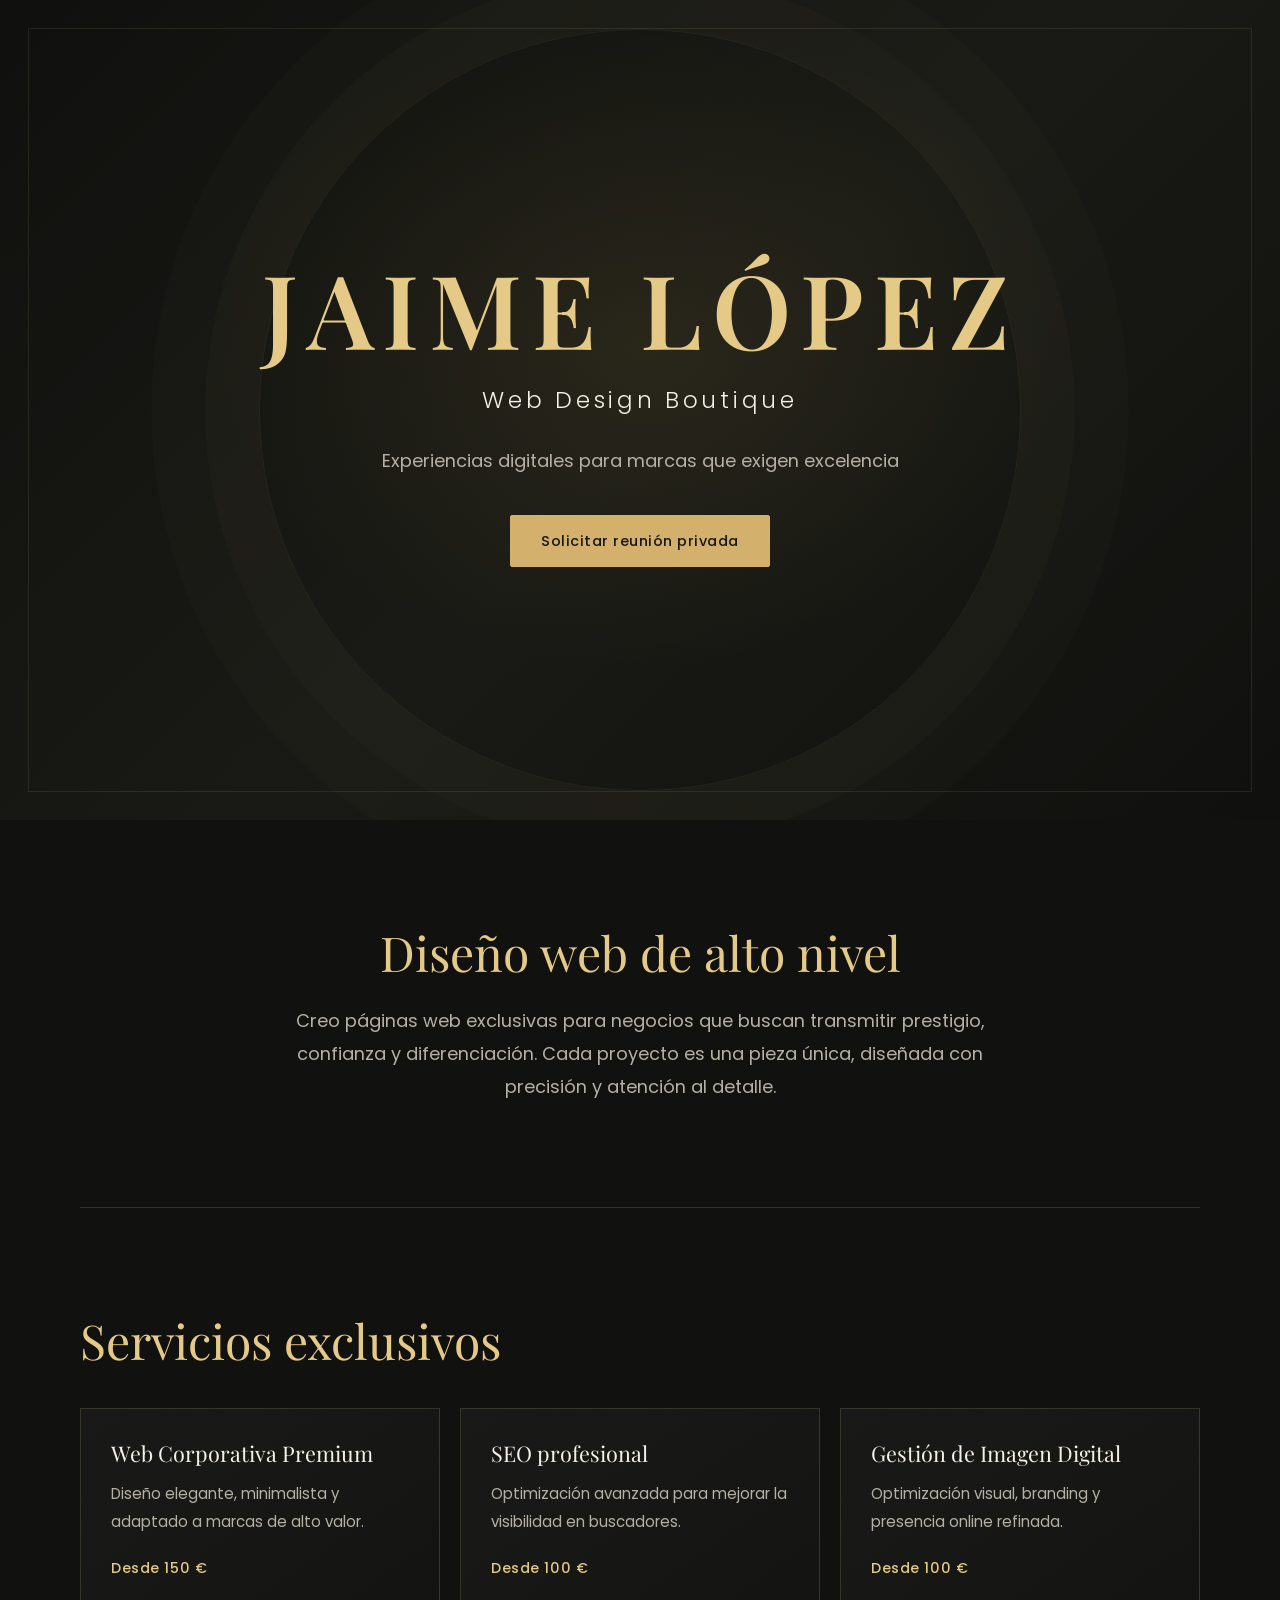
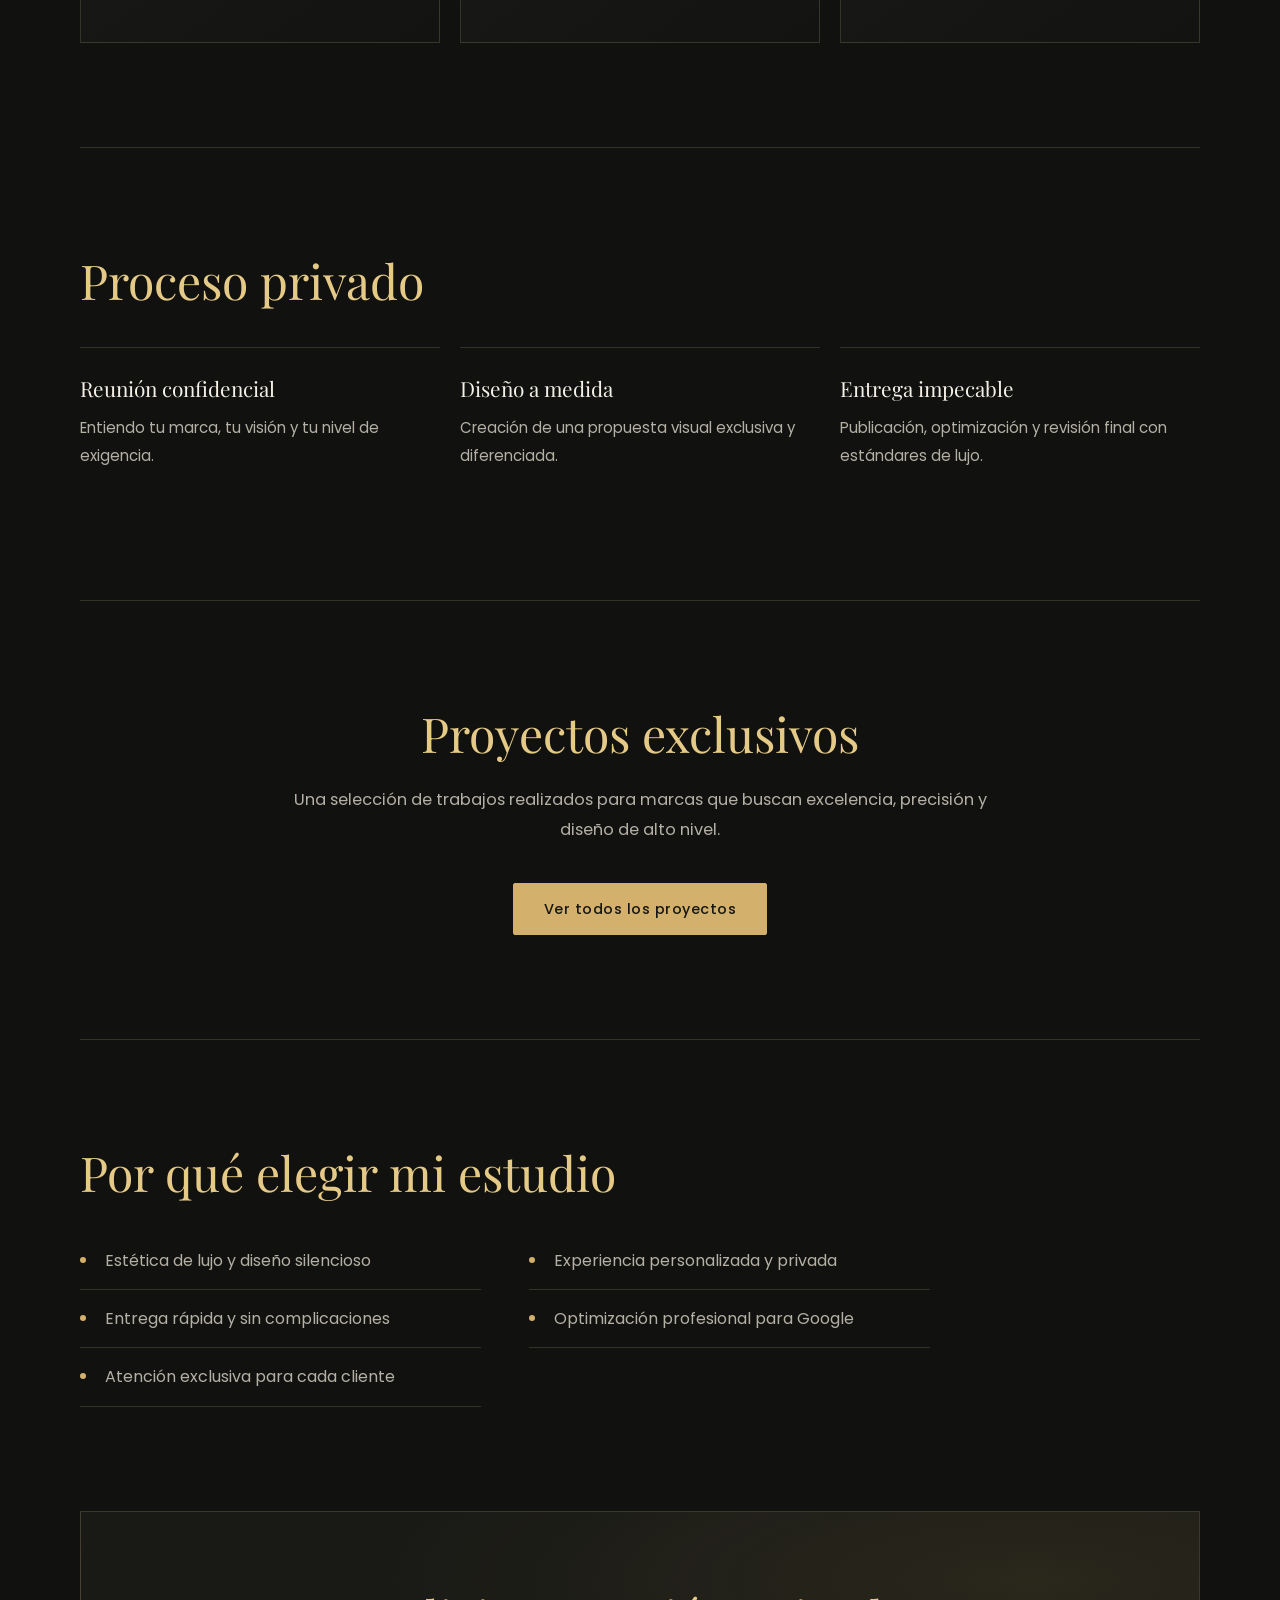
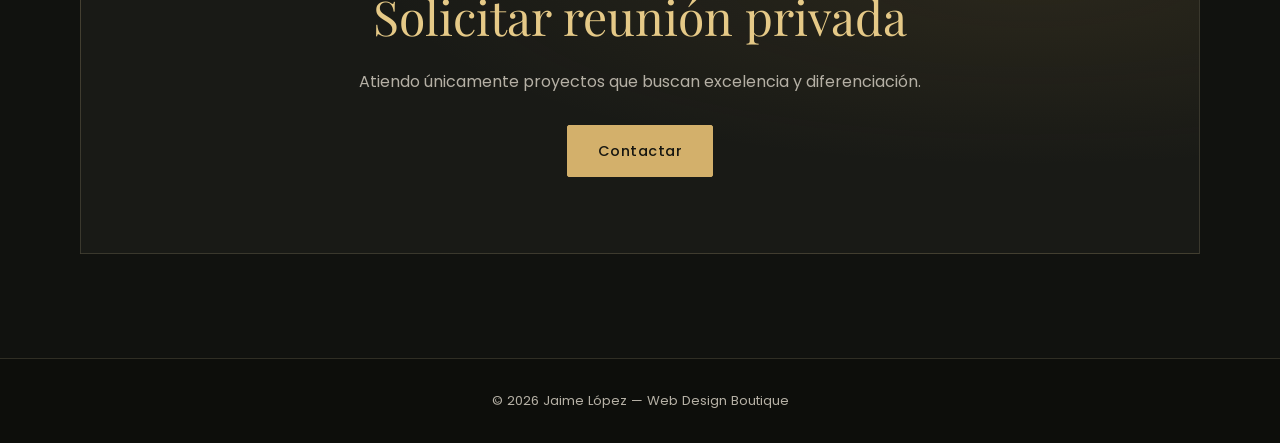
<file: index.html>
<!DOCTYPE html>
<html lang="es">
<head>
    <meta charset="UTF-8">
    <meta name="viewport" content="width=device-width, initial-scale=1.0">
    <title>Jaime López — Web Design Boutique</title>
    <link rel="stylesheet" href="styles.css">
    <link href="https://fonts.googleapis.com/css2?family=Playfair+Display:wght@400;600;700&family=Poppins:wght@300;400;500&display=swap" rel="stylesheet">
</head>

<body>

    <!-- HERO -->
    <header class="hero">
        <div class="hero-content">
            <h1 class="brand">JAIME LÓPEZ</h1>
            <h2 class="subtitle">Web Design Boutique</h2>
            <p class="tagline">Experiencias digitales para marcas que exigen excelencia</p>

            <a href="#contacto" class="cta">Solicitar reunión privada</a>
        </div>
    </header>

    <main>

        <!-- INTRO -->
        <section class="intro">
            <h3>Diseño web de alto nivel</h3>
            <p>
                Creo páginas web exclusivas para negocios que buscan transmitir prestigio, confianza y diferenciación.
                Cada proyecto es una pieza única, diseñada con precisión y atención al detalle.
            </p>
        </section>

        <!-- SERVICIOS -->
        <section class="services">
            <h3>Servicios exclusivos</h3>

            <div class="service-grid">

                <div class="service">
                    <h4>Web Corporativa Premium</h4>
                    <p>Diseño elegante, minimalista y adaptado a marcas de alto valor.</p>
                    <span class="price">Desde 150 €</span>
                </div>

                <div class="service">
                    <h4>SEO profesional</h4>
                    <p>Optimización avanzada para mejorar la visibilidad en buscadores.</p>
                    <span class="price">Desde 100 €</span>
                </div>

                <div class="service">
                    <h4>Gestión de Imagen Digital</h4>
                    <p>Optimización visual, branding y presencia online refinada.</p>
                    <span class="price">Desde 100 €</span>
                </div>

            </div>
        </section>

        <!-- PROCESO -->
        <section class="process">
            <h3>Proceso privado</h3>

            <div class="steps">

                <div class="step">
                    <h4>Reunión confidencial</h4>
                    <p>Entiendo tu marca, tu visión y tu nivel de exigencia.</p>
                </div>

                <div class="step">
                    <h4>Diseño a medida</h4>
                    <p>Creación de una propuesta visual exclusiva y diferenciada.</p>
                </div>

                <div class="step">
                    <h4>Entrega impecable</h4>
                    <p>Publicación, optimización y revisión final con estándares de lujo.</p>
                </div>

            </div>
        </section>

        <!-- APARTADO PARA IR A PROYECTOS -->
        <section class="proyectos-preview">
            <h3>Proyectos exclusivos</h3>
            <p class="section-desc">
                Una selección de trabajos realizados para marcas que buscan excelencia, precisión y diseño de alto nivel.
            </p>

            <a href="proyectos.html" class="cta">Ver todos los proyectos</a>
        </section>

        <!-- POR QUÉ -->
        <section class="why">
            <h3>Por qué elegir mi estudio</h3>
            <ul>
                <li>Estética de lujo y diseño silencioso</li>
                <li>Experiencia personalizada y privada</li>
                <li>Entrega rápida y sin complicaciones</li>
                <li>Optimización profesional para Google</li>
                <li>Atención exclusiva para cada cliente</li>
            </ul>
        </section>

        <!-- CONTACTO -->
        <section id="contacto" class="contact">
            <h3>Solicitar reunión privada</h3>
            <p>Atiendo únicamente proyectos que buscan excelencia y diferenciación.</p>

            <a href="contacto.html" class="cta">Contactar</a>
        </section>

    </main>

    <footer class="footer">
        <p>© 2026 Jaime López — Web Design Boutique</p>
    </footer>
</body>
</html>
</file>
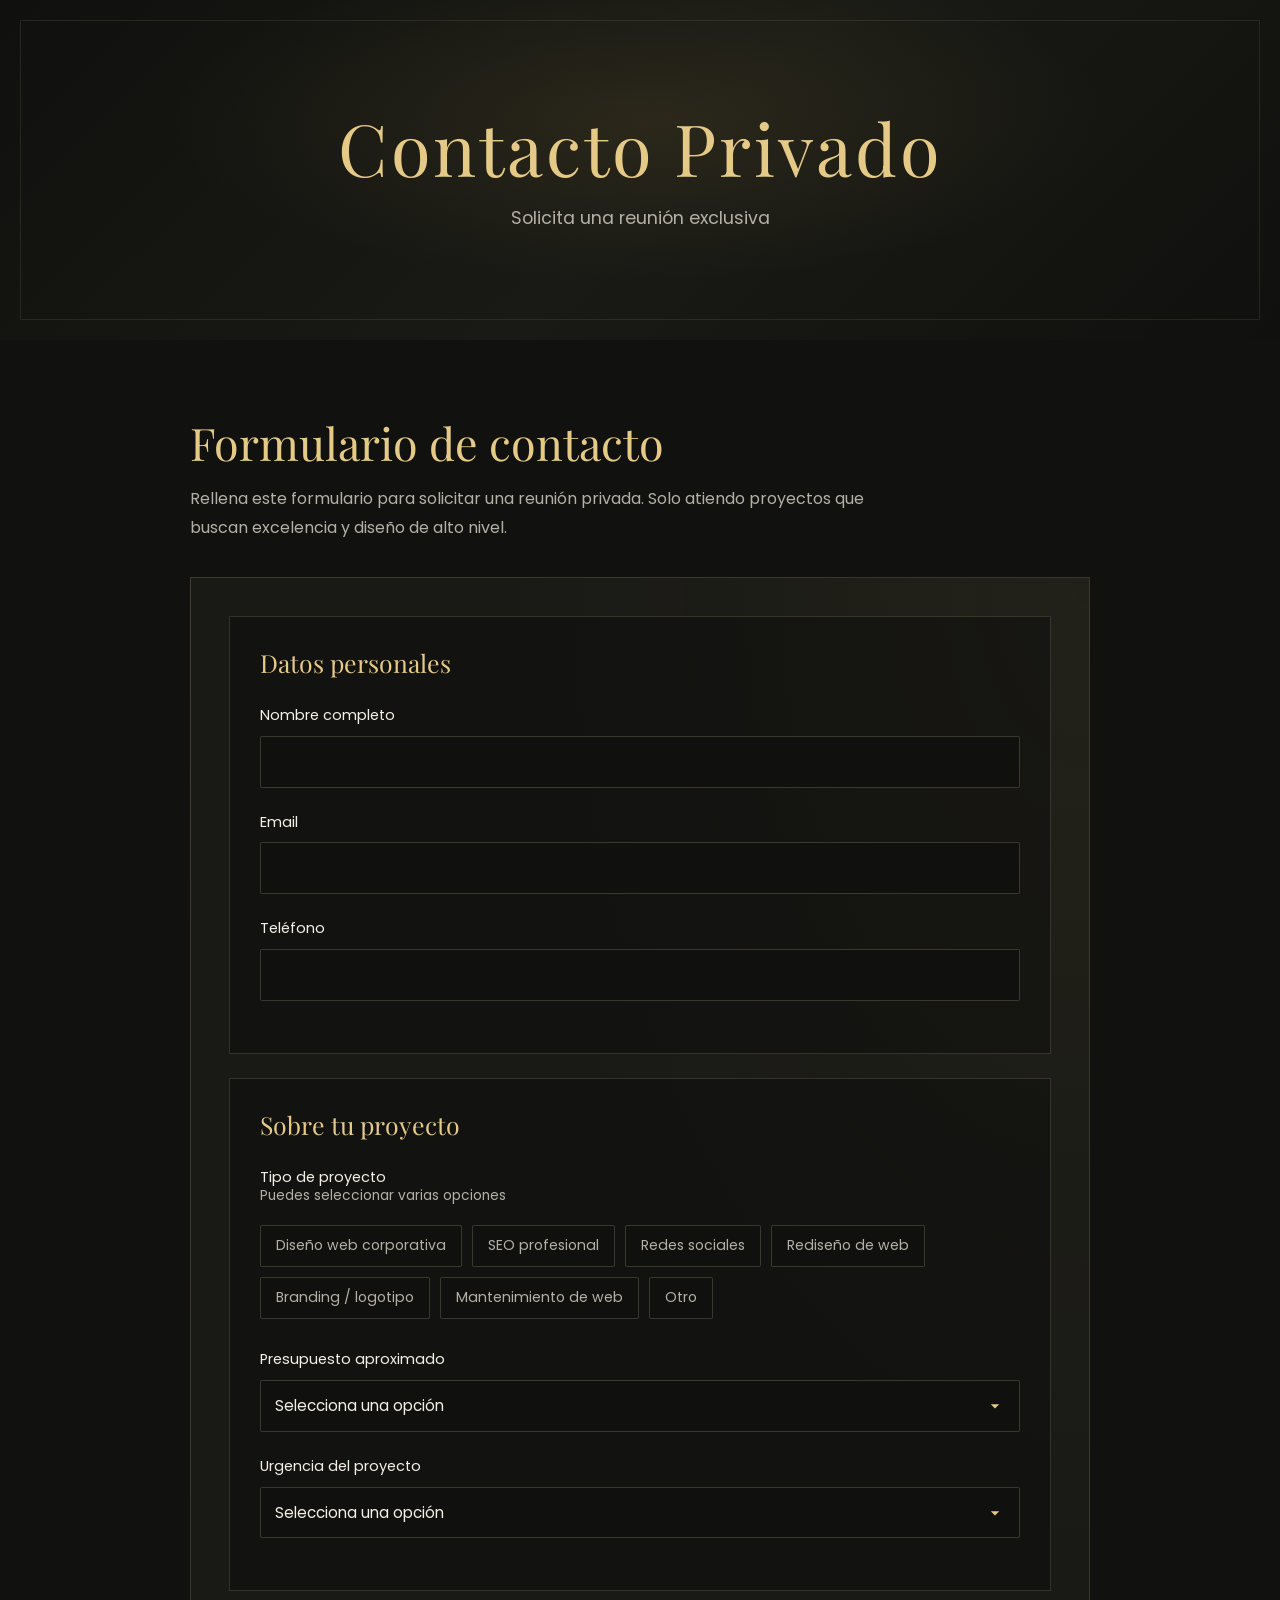
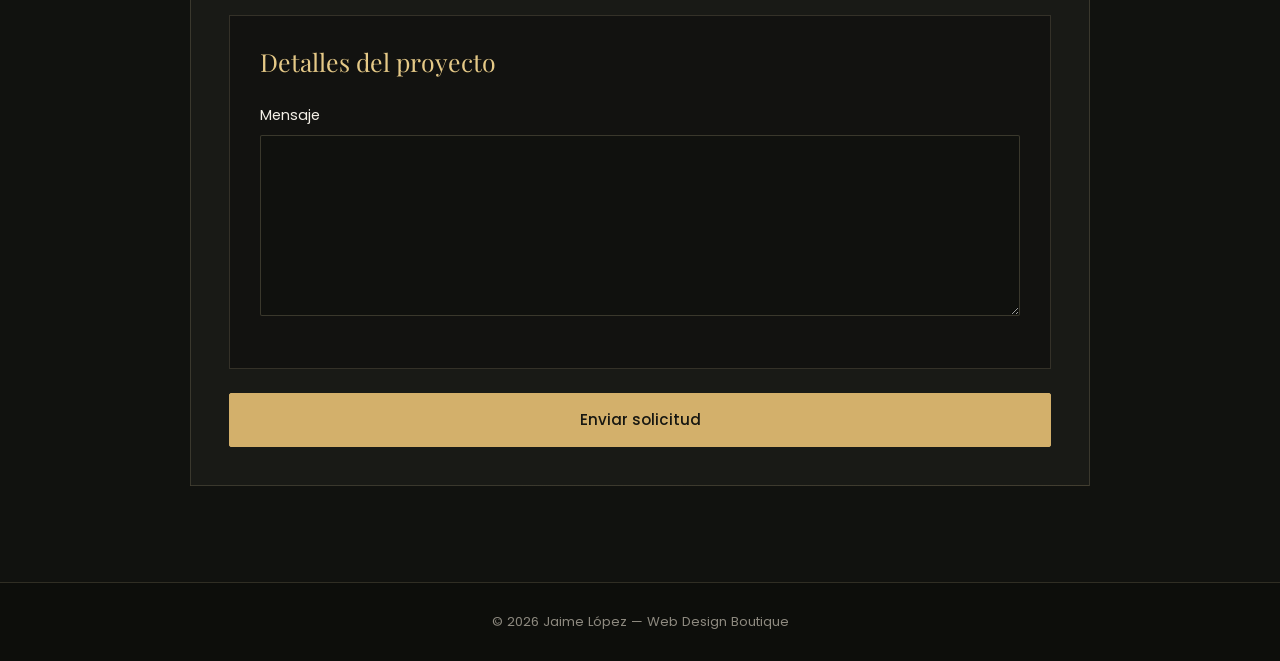
<file: contacto.html>
<!DOCTYPE html>
<html lang="es">
<head>
    <meta charset="UTF-8">
    <meta name="viewport" content="width=device-width, initial-scale=1.0">
    <title>Contacto — Jaime López</title>
    <link rel="stylesheet" href="contacto.css">
    <link href="https://fonts.googleapis.com/css2?family=Playfair+Display:wght@400;600;700&family=Poppins:wght@300;400;500&display=swap" rel="stylesheet">
</head>

<body>

    <header class="hero">
        <h1>Contacto Privado</h1>
        <p>Solicita una reunión exclusiva</p>
    </header>

    <main>

        <section class="contact-section">
            <h2>Formulario de contacto</h2>
            <p class="desc">
                Rellena este formulario para solicitar una reunión privada.  
                Solo atiendo proyectos que buscan excelencia y diseño de alto nivel.
            </p>

            <form class="formulario" 
                  action="https://formsubmit.co/jaimelopdesign@gmail.com" 
                  method="POST">

                <!-- Seguridad -->
                <input type="hidden" name="_captcha" value="false">
                <input type="hidden" name="_template" value="table">
                <input type="hidden" name="_subject" value="Nuevo mensaje desde tu web de lujo">
                <input type="hidden" name="_next" value="https://jaimelopez06.github.io/WebServicios/gracias.html">

                <!-- BLOQUE 1 -->
                <div class="form-block">
                    <h3 class="form-title">Datos personales</h3>

                    <label>Nombre completo</label>
                    <input type="text" name="nombre" required>

                    <label>Email</label>
                    <input type="email" name="email" required>

                    <label>Teléfono</label>
                    <input type="tel" name="telefono" required>
                </div>

                <!-- BLOQUE 2 -->
                <div class="form-block">
                    <h3 class="form-title">Sobre tu proyecto</h3>

                    <label>Tipo de proyecto</label>
                    <p class="multi-info">Puedes seleccionar varias opciones</p>

                    <div class="tag-selector">
                        <label>
                            <input type="checkbox" name="tipo_proyecto[]" value="Web corporativa">
                            <span>Diseño web corporativa</span>
                        </label>

                        <label>
                            <input type="checkbox" name="tipo_proyecto[]" value="SEO profesional">
                            <span>SEO profesional</span>
                        </label>

                        <label>
                            <input type="checkbox" name="tipo_proyecto[]" value="Redes sociales">
                            <span>Redes sociales</span>
                        </label>

                        <label>
                            <input type="checkbox" name="tipo_proyecto[]" value="Rediseño de web">
                            <span>Rediseño de web</span>
                        </label>

                        <label>
                            <input type="checkbox" name="tipo_proyecto[]" value="Branding / logotipo">
                            <span>Branding / logotipo</span>
                        </label>

                        <label>
                            <input type="checkbox" name="tipo_proyecto[]" value="Mantenimiento de web">
                            <span>Mantenimiento de web</span>
                        </label>

                        <label>
                            <input type="checkbox" name="tipo_proyecto[]" value="Otro">
                            <span>Otro</span>
                        </label>
                    </div>

                    <label>Presupuesto aproximado</label>
                    <select name="presupuesto" required>
                        <option value="">Selecciona una opción</option>
                        <option value="Menos de 300€">Menos de 300€</option>
                        <option value="300€ - 600€">300€ - 600€</option>
                        <option value="600€ - 1000€">600€ - 1000€</option>
                        <option value="Más de 1000€">Más de 1000€</option>
                    </select>

                    <label>Urgencia del proyecto</label>
                    <select name="urgencia" required>
                        <option value="">Selecciona una opción</option>
                        <option value="Inmediato">Inmediato</option>
                        <option value="Esta semana">Esta semana</option>
                        <option value="Este mes">Este mes</option>
                        <option value="Sin prisa">Sin prisa</option>
                    </select>
                </div>

                <!-- BLOQUE 4 -->
                <div class="form-block">
                    <h3 class="form-title">Detalles del proyecto</h3>

                    <label>Mensaje</label>
                    <textarea name="mensaje" rows="6"></textarea>
                </div>

                <button type="submit" class="btn-enviar">Enviar solicitud</button>

            </form>
        </section>

    </main>

    <footer class="footer">
        <p>© 2026 Jaime López — Web Design Boutique</p>
    </footer>

</body>
</html>
</file>
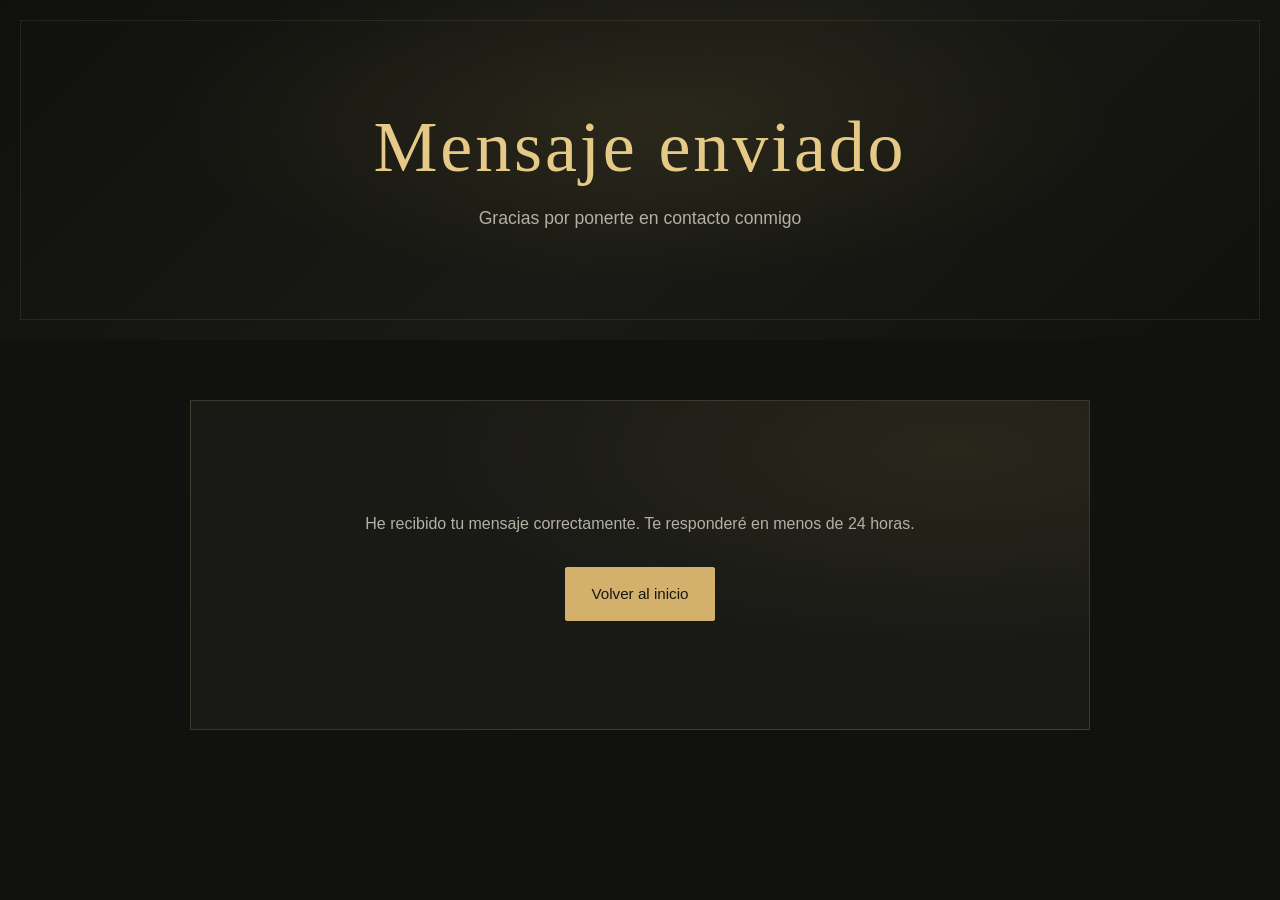
<file: gracias.html>
<!DOCTYPE html>
<html lang="es">
<head>
    <meta charset="UTF-8">
    <meta name="viewport" content="width=device-width, initial-scale=1.0">
    <title>Gracias — Jaime López</title>
    <link rel="stylesheet" href="contacto.css">
</head>

<body>

    <header class="hero">
        <h1>Mensaje enviado</h1>
        <p>Gracias por ponerte en contacto conmigo</p>
    </header>

    <main class="contact-section">
        <p class="desc">
            He recibido tu mensaje correctamente.  
            Te responderé en menos de 24 horas.
        </p>

        <a href="index.html" class="btn-enviar" style="text-decoration:none; display:inline-block; text-align:center;">
            Volver al inicio
        </a>
    </main>

</body>
</html>
</file>
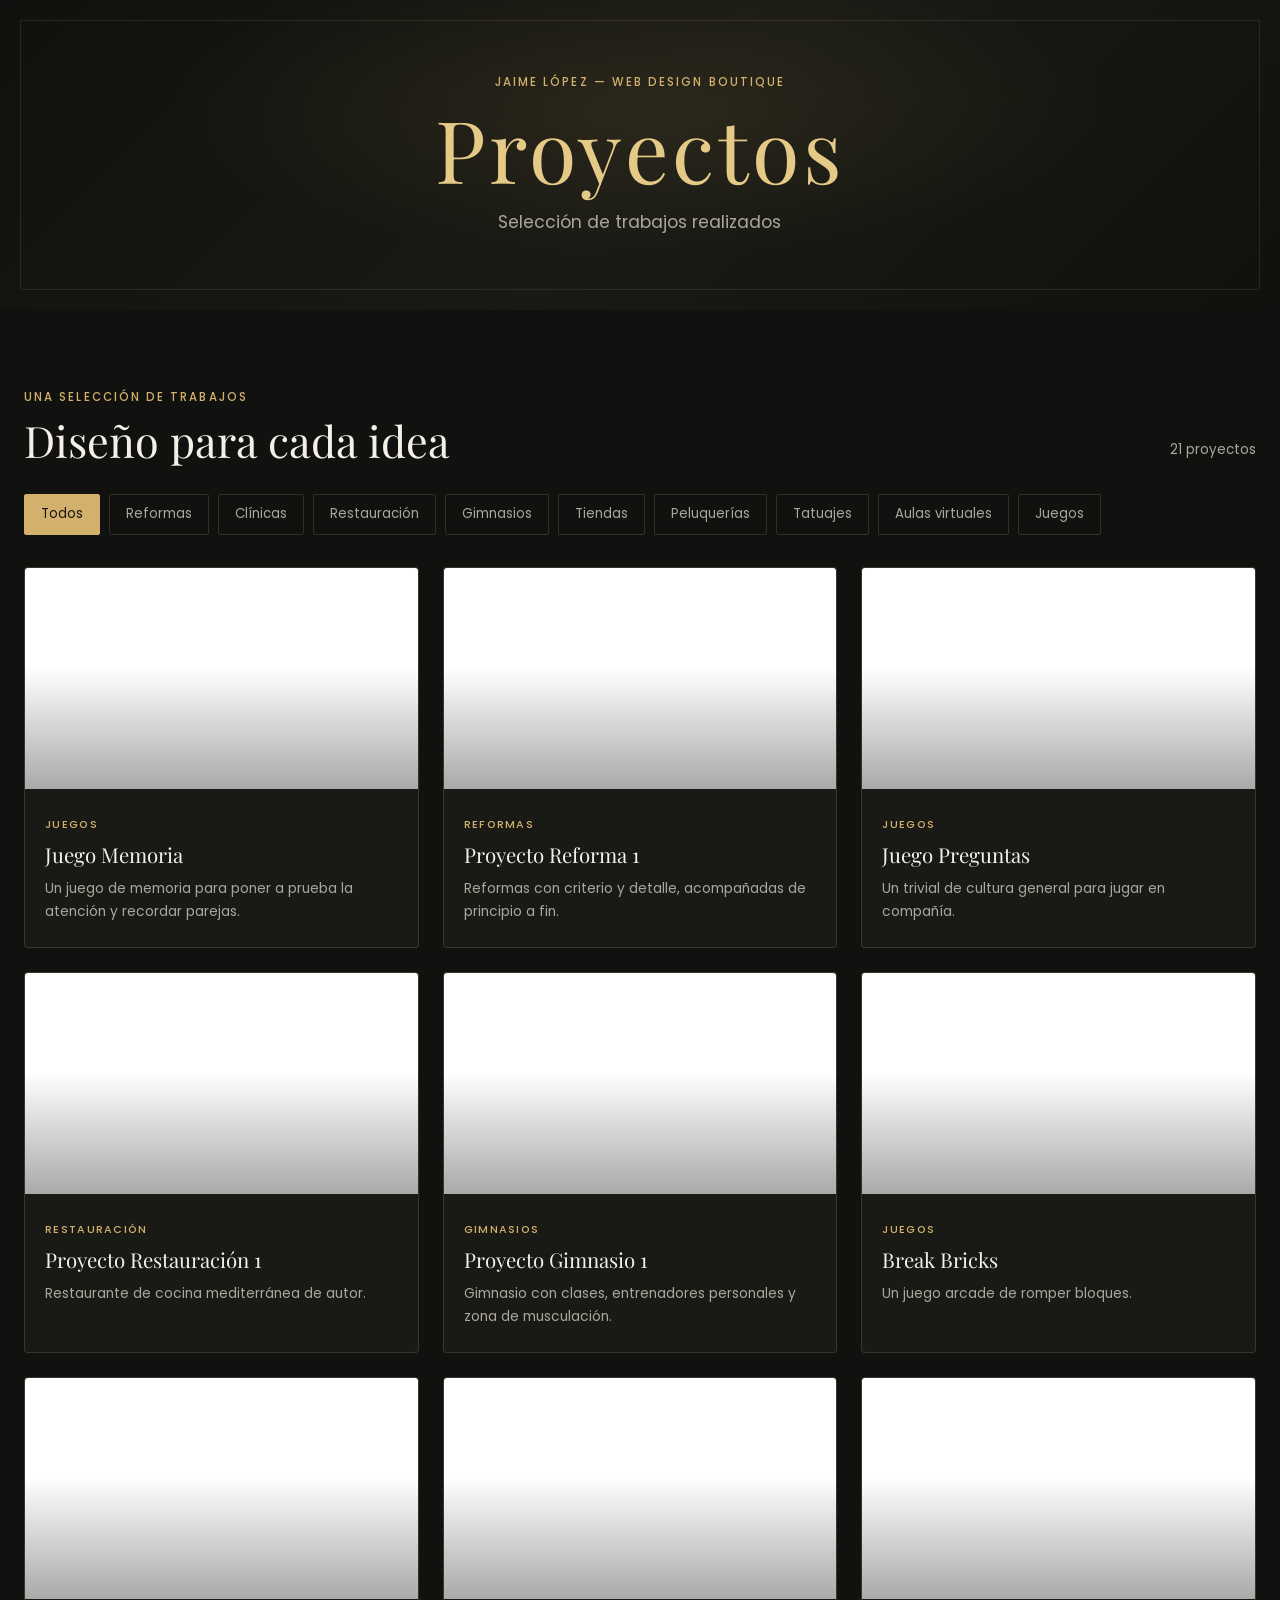
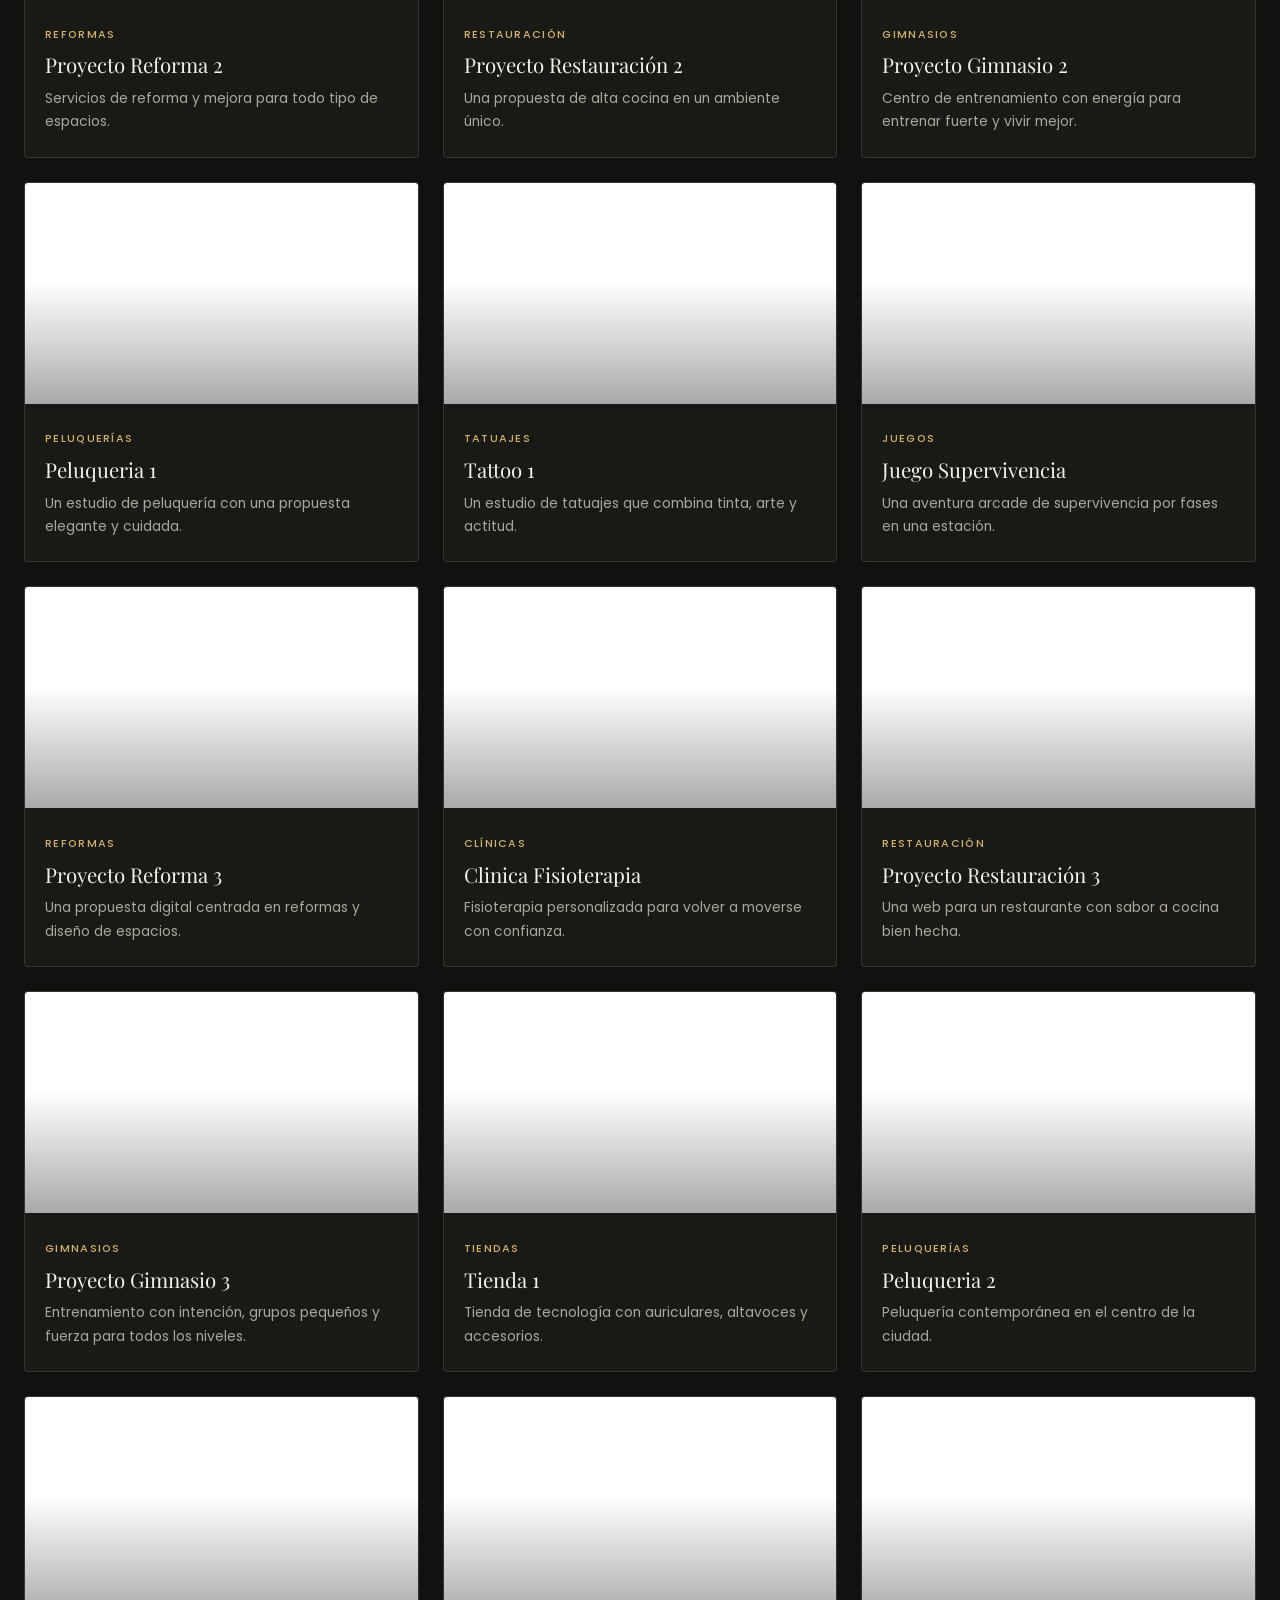
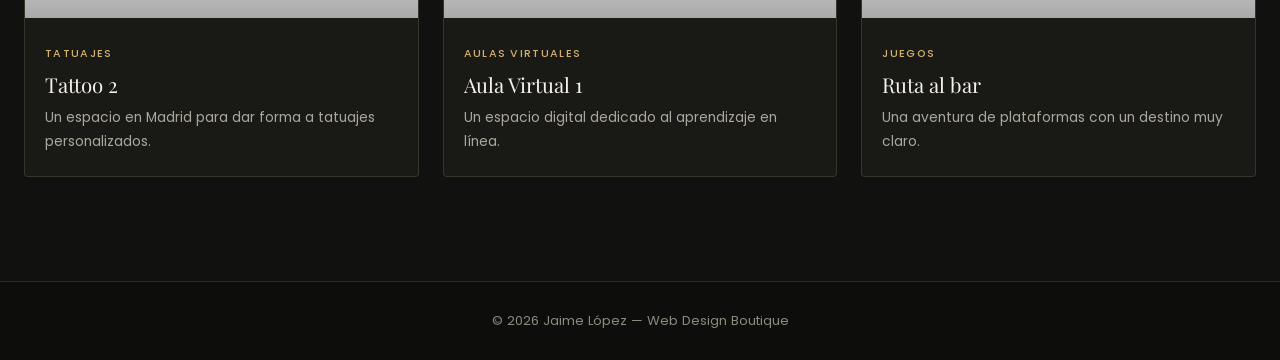
<file: proyectos.html>
<!DOCTYPE html>
<html lang="es">
<head>
    <meta charset="UTF-8">
    <meta name="viewport" content="width=device-width, initial-scale=1.0">
    <meta name="description" content="Selección de trabajos realizados por Jaime López: reformas, clínicas, restauración, gimnasios, tiendas, peluquerías, tatuajes, aulas virtuales y juegos.">
    <title>Proyectos — Jaime López</title>
    <link rel="stylesheet" href="proyectos.css">
    <link href="https://fonts.googleapis.com/css2?family=Playfair+Display:wght@400;600;700&family=Poppins:wght@300;400;500;600&display=swap" rel="stylesheet">
    <script src="proyectos.js" defer></script>
</head>

<body>
    <header class="hero">
        <div class="hero-content">
            <p class="eyebrow">Jaime López — Web Design Boutique</p>
            <h1>Proyectos</h1>
            <p class="hero-description">Selección de trabajos realizados</p>
        </div>
    </header>

    <main>
        <section class="portfolio" aria-label="Proyectos">
            <div class="portfolio-heading">
                <div>
                    <p class="eyebrow">Una selección de trabajos</p>
                    <h2>Diseño para cada idea</h2>
                </div>
                <p class="project-count" id="project-count" aria-live="polite">21 proyectos</p>
            </div>

            <div class="filters" role="group" aria-label="Filtrar proyectos por categoría">
                <button class="filter-button is-active" type="button" data-filter="todos" aria-pressed="true">Todos</button>
                <button class="filter-button" type="button" data-filter="reformas" aria-pressed="false">Reformas</button>
                <button class="filter-button" type="button" data-filter="clinicas" aria-pressed="false">Clínicas</button>
                <button class="filter-button" type="button" data-filter="restauracion" aria-pressed="false">Restauración</button>
                <button class="filter-button" type="button" data-filter="gimnasios" aria-pressed="false">Gimnasios</button>
                <button class="filter-button" type="button" data-filter="tiendas" aria-pressed="false">Tiendas</button>
                <button class="filter-button" type="button" data-filter="peluquerias" aria-pressed="false">Peluquerías</button>
                <button class="filter-button" type="button" data-filter="tatuajes" aria-pressed="false">Tatuajes</button>
                <button class="filter-button" type="button" data-filter="aulas" aria-pressed="false">Aulas virtuales</button>
                <button class="filter-button" type="button" data-filter="juegos" aria-pressed="false">Juegos</button>
            </div>

            <div class="project-grid" id="project-grid">
                <a class="project-card" data-category="reformas" href="https://jaimelopez06.github.io/WebReformas1/" target="_blank" rel="noopener noreferrer">
                    <div class="project-preview">
                        <iframe src="https://jaimelopez06.github.io/WebReformas1/" title="Vista previa de Proyecto Reforma 1" loading="lazy" tabindex="-1" aria-hidden="true"></iframe>
                        <span class="preview-hint" aria-hidden="true">Visitar proyecto <span>↗</span></span>
                    </div>
                    <div class="project-info">
                        <span class="project-category">Reformas</span>
                        <h3>Proyecto Reforma 1</h3>
                        <p>Reformas con criterio y detalle, acompañadas de principio a fin.</p>
                    </div>
                </a>

                <a class="project-card" data-category="reformas" href="https://jaimelopez06.github.io/WebReformas2/" target="_blank" rel="noopener noreferrer">
                    <div class="project-preview">
                        <iframe src="https://jaimelopez06.github.io/WebReformas2/" title="Vista previa de Proyecto Reforma 2" loading="lazy" tabindex="-1" aria-hidden="true"></iframe>
                        <span class="preview-hint" aria-hidden="true">Visitar proyecto <span>↗</span></span>
                    </div>
                    <div class="project-info">
                        <span class="project-category">Reformas</span>
                        <h3>Proyecto Reforma 2</h3>
                        <p>Servicios de reforma y mejora para todo tipo de espacios.</p>
                    </div>
                </a>

                <a class="project-card" data-category="reformas" href="https://jaimelopez06.github.io/WebReformas3/" target="_blank" rel="noopener noreferrer">
                    <div class="project-preview">
                        <iframe src="https://jaimelopez06.github.io/WebReformas3/" title="Vista previa de Proyecto Reforma 3" loading="lazy" tabindex="-1" aria-hidden="true"></iframe>
                        <span class="preview-hint" aria-hidden="true">Visitar proyecto <span>↗</span></span>
                    </div>
                    <div class="project-info">
                        <span class="project-category">Reformas</span>
                        <h3>Proyecto Reforma 3</h3>
                        <p>Una propuesta digital centrada en reformas y diseño de espacios.</p>
                    </div>
                </a>

                <a class="project-card" data-category="clinicas" href="https://jaimelopez06.github.io/WebClinica1/" target="_blank" rel="noopener noreferrer">
                    <div class="project-preview">
                        <iframe src="https://jaimelopez06.github.io/WebClinica1/" title="Vista previa de Clinica Fisioterapia" loading="lazy" tabindex="-1" aria-hidden="true"></iframe>
                        <span class="preview-hint" aria-hidden="true">Visitar proyecto <span>↗</span></span>
                    </div>
                    <div class="project-info">
                        <span class="project-category">Clínicas</span>
                        <h3>Clinica Fisioterapia</h3>
                        <p>Fisioterapia personalizada para volver a moverse con confianza.</p>
                    </div>
                </a>

                <a class="project-card" data-category="restauracion" href="https://jaimelopez06.github.io/WebRestauracion1/" target="_blank" rel="noopener noreferrer">
                    <div class="project-preview">
                        <iframe src="https://jaimelopez06.github.io/WebRestauracion1/" title="Vista previa de Proyecto Restauración 1" loading="lazy" tabindex="-1" aria-hidden="true"></iframe>
                        <span class="preview-hint" aria-hidden="true">Visitar proyecto <span>↗</span></span>
                    </div>
                    <div class="project-info">
                        <span class="project-category">Restauración</span>
                        <h3>Proyecto Restauración 1</h3>
                        <p>Restaurante de cocina mediterránea de autor.</p>
                    </div>
                </a>

                <a class="project-card" data-category="restauracion" href="https://jaimelopez06.github.io/WebRestauracion4/" target="_blank" rel="noopener noreferrer">
                    <div class="project-preview">
                        <iframe src="https://jaimelopez06.github.io/WebRestauracion4/" title="Vista previa de Proyecto Restauración 2" loading="lazy" tabindex="-1" aria-hidden="true"></iframe>
                        <span class="preview-hint" aria-hidden="true">Visitar proyecto <span>↗</span></span>
                    </div>
                    <div class="project-info">
                        <span class="project-category">Restauración</span>
                        <h3>Proyecto Restauración 2</h3>
                        <p>Una propuesta de alta cocina en un ambiente único.</p>
                    </div>
                </a>

                <a class="project-card" data-category="restauracion" href="https://jaimelopez06.github.io/WebRestauracion5/" target="_blank" rel="noopener noreferrer">
                    <div class="project-preview">
                        <iframe src="https://jaimelopez06.github.io/WebRestauracion5/" title="Vista previa de Proyecto Restauración 3" loading="lazy" tabindex="-1" aria-hidden="true"></iframe>
                        <span class="preview-hint" aria-hidden="true">Visitar proyecto <span>↗</span></span>
                    </div>
                    <div class="project-info">
                        <span class="project-category">Restauración</span>
                        <h3>Proyecto Restauración 3</h3>
                        <p>Una web para un restaurante con sabor a cocina bien hecha.</p>
                    </div>
                </a>

                <a class="project-card" data-category="gimnasios" href="https://jaimelopez06.github.io/WebGimnasios1/" target="_blank" rel="noopener noreferrer">
                    <div class="project-preview">
                        <iframe src="https://jaimelopez06.github.io/WebGimnasios1/" title="Vista previa de Proyecto Gimnasio 1" loading="lazy" tabindex="-1" aria-hidden="true"></iframe>
                        <span class="preview-hint" aria-hidden="true">Visitar proyecto <span>↗</span></span>
                    </div>
                    <div class="project-info">
                        <span class="project-category">Gimnasios</span>
                        <h3>Proyecto Gimnasio 1</h3>
                        <p>Gimnasio con clases, entrenadores personales y zona de musculación.</p>
                    </div>
                </a>

                <a class="project-card" data-category="gimnasios" href="https://jaimelopez06.github.io/WebGimnasios2/" target="_blank" rel="noopener noreferrer">
                    <div class="project-preview">
                        <iframe src="https://jaimelopez06.github.io/WebGimnasios2/" title="Vista previa de Proyecto Gimnasio 2" loading="lazy" tabindex="-1" aria-hidden="true"></iframe>
                        <span class="preview-hint" aria-hidden="true">Visitar proyecto <span>↗</span></span>
                    </div>
                    <div class="project-info">
                        <span class="project-category">Gimnasios</span>
                        <h3>Proyecto Gimnasio 2</h3>
                        <p>Centro de entrenamiento con energía para entrenar fuerte y vivir mejor.</p>
                    </div>
                </a>

                <a class="project-card" data-category="gimnasios" href="https://jaimelopez06.github.io/WebGimnasios4/" target="_blank" rel="noopener noreferrer">
                    <div class="project-preview">
                        <iframe src="https://jaimelopez06.github.io/WebGimnasios4/" title="Vista previa de Proyecto Gimnasio 3" loading="lazy" tabindex="-1" aria-hidden="true"></iframe>
                        <span class="preview-hint" aria-hidden="true">Visitar proyecto <span>↗</span></span>
                    </div>
                    <div class="project-info">
                        <span class="project-category">Gimnasios</span>
                        <h3>Proyecto Gimnasio 3</h3>
                        <p>Entrenamiento con intención, grupos pequeños y fuerza para todos los niveles.</p>
                    </div>
                </a>

                <a class="project-card" data-category="tiendas" href="https://jaimelopez06.github.io/WebTienda1/" target="_blank" rel="noopener noreferrer">
                    <div class="project-preview">
                        <iframe src="https://jaimelopez06.github.io/WebTienda1/" title="Vista previa de Tienda 1" loading="lazy" tabindex="-1" aria-hidden="true"></iframe>
                        <span class="preview-hint" aria-hidden="true">Visitar proyecto <span>↗</span></span>
                    </div>
                    <div class="project-info">
                        <span class="project-category">Tiendas</span>
                        <h3>Tienda 1</h3>
                        <p>Tienda de tecnología con auriculares, altavoces y accesorios.</p>
                    </div>
                </a>

                <a class="project-card" data-category="peluquerias" href="https://jaimelopez06.github.io/Peluqueria1/" target="_blank" rel="noopener noreferrer">
                    <div class="project-preview">
                        <iframe src="https://jaimelopez06.github.io/Peluqueria1/" title="Vista previa de Peluqueria 1" loading="lazy" tabindex="-1" aria-hidden="true"></iframe>
                        <span class="preview-hint" aria-hidden="true">Visitar proyecto <span>↗</span></span>
                    </div>
                    <div class="project-info">
                        <span class="project-category">Peluquerías</span>
                        <h3>Peluqueria 1</h3>
                        <p>Un estudio de peluquería con una propuesta elegante y cuidada.</p>
                    </div>
                </a>

                <a class="project-card" data-category="peluquerias" href="https://jaimelopez06.github.io/WebPeluqueria2/" target="_blank" rel="noopener noreferrer">
                    <div class="project-preview">
                        <iframe src="https://jaimelopez06.github.io/WebPeluqueria2/" title="Vista previa de Peluqueria 2" loading="lazy" tabindex="-1" aria-hidden="true"></iframe>
                        <span class="preview-hint" aria-hidden="true">Visitar proyecto <span>↗</span></span>
                    </div>
                    <div class="project-info">
                        <span class="project-category">Peluquerías</span>
                        <h3>Peluqueria 2</h3>
                        <p>Peluquería contemporánea en el centro de la ciudad.</p>
                    </div>
                </a>

                <a class="project-card" data-category="tatuajes" href="https://jaimelopez06.github.io/EstudioTattoo/" target="_blank" rel="noopener noreferrer">
                    <div class="project-preview">
                        <iframe src="https://jaimelopez06.github.io/EstudioTattoo/" title="Vista previa de Tattoo 1" loading="lazy" tabindex="-1" aria-hidden="true"></iframe>
                        <span class="preview-hint" aria-hidden="true">Visitar proyecto <span>↗</span></span>
                    </div>
                    <div class="project-info">
                        <span class="project-category">Tatuajes</span>
                        <h3>Tattoo 1</h3>
                        <p>Un estudio de tatuajes que combina tinta, arte y actitud.</p>
                    </div>
                </a>

                <a class="project-card" data-category="tatuajes" href="https://jaimelopez06.github.io/WebTatoo1/" target="_blank" rel="noopener noreferrer">
                    <div class="project-preview">
                        <iframe src="https://jaimelopez06.github.io/WebTatoo1/" title="Vista previa de Tattoo 2" loading="lazy" tabindex="-1" aria-hidden="true"></iframe>
                        <span class="preview-hint" aria-hidden="true">Visitar proyecto <span>↗</span></span>
                    </div>
                    <div class="project-info">
                        <span class="project-category">Tatuajes</span>
                        <h3>Tattoo 2</h3>
                        <p>Un espacio en Madrid para dar forma a tatuajes personalizados.</p>
                    </div>
                </a>

                <a class="project-card" data-category="aulas" href="https://jaimelopez06.github.io/WebAulaVirtual1/" target="_blank" rel="noopener noreferrer">
                    <div class="project-preview">
                        <iframe src="https://jaimelopez06.github.io/WebAulaVirtual1/" title="Vista previa de Aula Virtual 1" loading="lazy" tabindex="-1" aria-hidden="true"></iframe>
                        <span class="preview-hint" aria-hidden="true">Visitar proyecto <span>↗</span></span>
                    </div>
                    <div class="project-info">
                        <span class="project-category">Aulas virtuales</span>
                        <h3>Aula Virtual 1</h3>
                        <p>Un espacio digital dedicado al aprendizaje en línea.</p>
                    </div>
                </a>

                <a class="project-card" data-category="juegos" href="https://jaimelopez06.github.io/JuegoMemoria/" target="_blank" rel="noopener noreferrer">
                    <div class="project-preview">
                        <iframe src="https://jaimelopez06.github.io/JuegoMemoria/" title="Vista previa de Juego Memoria" loading="lazy" tabindex="-1" aria-hidden="true"></iframe>
                        <span class="preview-hint" aria-hidden="true">Jugar ahora <span>↗</span></span>
                    </div>
                    <div class="project-info">
                        <span class="project-category">Juegos</span>
                        <h3>Juego Memoria</h3>
                        <p>Un juego de memoria para poner a prueba la atención y recordar parejas.</p>
                    </div>
                </a>

                <a class="project-card" data-category="juegos" href="https://jaimelopez06.github.io/JuegoTrivial/" target="_blank" rel="noopener noreferrer">
                    <div class="project-preview">
                        <iframe src="https://jaimelopez06.github.io/JuegoTrivial/" title="Vista previa de Juego Preguntas" loading="lazy" tabindex="-1" aria-hidden="true"></iframe>
                        <span class="preview-hint" aria-hidden="true">Jugar ahora <span>↗</span></span>
                    </div>
                    <div class="project-info">
                        <span class="project-category">Juegos</span>
                        <h3>Juego Preguntas</h3>
                        <p>Un trivial de cultura general para jugar en compañía.</p>
                    </div>
                </a>

                <a class="project-card" data-category="juegos" href="https://jaimelopez06.github.io/JuegoBreakBricks/" target="_blank" rel="noopener noreferrer">
                    <div class="project-preview">
                        <iframe src="https://jaimelopez06.github.io/JuegoBreakBricks/" title="Vista previa de Break Bricks" loading="lazy" tabindex="-1" aria-hidden="true"></iframe>
                        <span class="preview-hint" aria-hidden="true">Jugar ahora <span>↗</span></span>
                    </div>
                    <div class="project-info">
                        <span class="project-category">Juegos</span>
                        <h3>Break Bricks</h3>
                        <p>Un juego arcade de romper bloques.</p>
                    </div>
                </a>

                <a class="project-card" data-category="juegos" href="https://jaimelopez06.github.io/JuegoSupervivencia/" target="_blank" rel="noopener noreferrer">
                    <div class="project-preview">
                        <iframe src="https://jaimelopez06.github.io/JuegoSupervivencia/" title="Vista previa de Juego Supervivencia" loading="lazy" tabindex="-1" aria-hidden="true"></iframe>
                        <span class="preview-hint" aria-hidden="true">Jugar ahora <span>↗</span></span>
                    </div>
                    <div class="project-info">
                        <span class="project-category">Juegos</span>
                        <h3>Juego Supervivencia</h3>
                        <p>Una aventura arcade de supervivencia por fases en una estación.</p>
                    </div>
                </a>

                <a class="project-card" data-category="juegos" href="https://jaimelopez06.github.io/JuegoRutaAlBar/" target="_blank" rel="noopener noreferrer">
                    <div class="project-preview">
                        <iframe src="https://jaimelopez06.github.io/JuegoRutaAlBar/" title="Vista previa de Ruta al bar" loading="lazy" tabindex="-1" aria-hidden="true"></iframe>
                        <span class="preview-hint" aria-hidden="true">Jugar ahora <span>↗</span></span>
                    </div>
                    <div class="project-info">
                        <span class="project-category">Juegos</span>
                        <h3>Ruta al bar</h3>
                        <p>Una aventura de plataformas con un destino muy claro.</p>
                    </div>
                </a>
            </div>
        </section>
    </main>

    <footer class="footer">
        <p>© 2026 Jaime López — Web Design Boutique</p>
    </footer>
</body>
</html>
</file>
<file: styles.css>
:root {
    color-scheme: dark;
    --ink: #f4f0e7;
    --muted: #b5b0a5;
    --gold: #d3b06b;
    --gold-bright: #e5c987;
    --night: #11120f;
    --panel: #191a16;
    --line: rgba(226, 208, 166, 0.16);
    --content-width: 1120px;
}

* {
    margin: 0;
    padding: 0;
    box-sizing: border-box;
}

html {
    scroll-behavior: smooth;
    scroll-padding-top: 24px;
}

body {
    background: var(--night);
    color: var(--ink);
    font-family: 'Poppins', sans-serif;
    line-height: 1.7;
    overflow-x: hidden;
}

::selection {
    background: var(--gold);
    color: var(--night);
}

/* HERO */
.hero {
    position: relative;
    isolation: isolate;
    display: grid;
    min-height: min(820px, 92svh);
    padding: 72px 24px;
    place-items: center;
    overflow: hidden;
    text-align: center;
    background:
        radial-gradient(ellipse at 50% 42%, rgba(157, 126, 65, 0.13), transparent 48%),
        linear-gradient(135deg, #10110e 0%, #191a15 52%, #10110e 100%);
}

.hero::before,
.hero::after {
    position: absolute;
    z-index: -1;
    content: "";
    pointer-events: none;
}

.hero::before {
    inset: 28px;
    border: 1px solid rgba(226, 208, 166, 0.1);
}

.hero::after {
    width: min(62vw, 760px);
    aspect-ratio: 1;
    border: 1px solid rgba(226, 208, 166, 0.07);
    border-radius: 50%;
    box-shadow: 0 0 0 54px rgba(226, 208, 166, 0.018), 0 0 0 108px rgba(226, 208, 166, 0.012);
}

.hero-content {
    width: min(100%, 840px);
}

.brand {
    color: var(--gold-bright);
    font-family: 'Playfair Display', serif;
    font-size: clamp(3rem, 9vw, 6.4rem);
    font-weight: 600;
    letter-spacing: clamp(3px, 1vw, 10px);
    line-height: 1.08;
}

.subtitle {
    margin-top: 18px;
    color: var(--ink);
    font-size: clamp(1.05rem, 2.8vw, 1.45rem);
    font-weight: 300;
    letter-spacing: 0.16em;
}

.tagline {
    max-width: 620px;
    margin: 24px auto 0;
    color: var(--muted);
    font-size: clamp(0.98rem, 2vw, 1.12rem);
    line-height: 1.8;
}

.cta {
    display: inline-flex;
    min-height: 52px;
    align-items: center;
    justify-content: center;
    margin-top: 38px;
    padding: 13px 30px;
    border: 1px solid var(--gold);
    border-radius: 2px;
    background: var(--gold);
    color: #171711;
    font-size: 0.9rem;
    font-weight: 500;
    letter-spacing: 0.035em;
    text-decoration: none;
    transition: background-color 180ms ease, border-color 180ms ease, color 180ms ease, transform 180ms ease;
}

.cta:hover {
    transform: translateY(-2px);
    border-color: var(--gold-bright);
    background: var(--gold-bright);
}

.cta:focus-visible {
    outline: 2px solid var(--ink);
    outline-offset: 4px;
}

/* SECTIONS */
main section {
    width: min(calc(100% - 48px), var(--content-width));
    margin: 0 auto;
    padding: 104px 0;
}

main section + section {
    border-top: 1px solid var(--line);
}

h3 {
    margin-bottom: 22px;
    color: var(--gold-bright);
    font-family: 'Playfair Display', serif;
    font-size: clamp(2rem, 4.4vw, 3rem);
    font-weight: 400;
    line-height: 1.2;
}

p {
    color: var(--muted);
    font-size: 1rem;
    line-height: 1.85;
}

.intro {
    max-width: 850px;
    text-align: center;
}

.intro p {
    max-width: 760px;
    margin: 0 auto;
    font-size: clamp(1rem, 2vw, 1.12rem);
}

/* SERVICES */
.service-grid {
    display: grid;
    grid-template-columns: repeat(3, minmax(0, 1fr));
    gap: 20px;
    margin-top: 38px;
}

.service {
    position: relative;
    min-height: 235px;
    padding: 30px;
    border: 1px solid var(--line);
    background: linear-gradient(145deg, rgba(255, 255, 255, 0.035), rgba(255, 255, 255, 0.008));
    transition: border-color 220ms ease, background-color 220ms ease, transform 220ms ease;
}

.service:hover {
    transform: translateY(-4px);
    border-color: rgba(211, 176, 107, 0.55);
    background-color: rgba(255, 255, 255, 0.025);
}

.service h4,
.step h4 {
    margin-bottom: 12px;
    color: var(--ink);
    font-family: 'Playfair Display', serif;
    font-size: 1.35rem;
    font-weight: 400;
    line-height: 1.35;
}

.service p,
.step p {
    font-size: 0.94rem;
}

.price {
    display: inline-block;
    margin-top: 22px;
    color: var(--gold-bright);
    font-size: 0.88rem;
    font-weight: 500;
    letter-spacing: 0.04em;
}

/* PROCESS */
.steps {
    display: grid;
    grid-template-columns: repeat(3, minmax(0, 1fr));
    gap: 20px;
    margin-top: 38px;
}

.step {
    padding: 26px 0;
    border-top: 1px solid var(--line);
}

.step h4 {
    font-size: 1.3rem;
}

/* PROYECTOS PREVIEW */
.proyectos-preview {
    text-align: center;
}

.proyectos-preview .section-desc {
    max-width: 700px;
    margin: 0 auto;
    font-size: 1.02rem;
}

/* WHY */
.why ul {
    display: grid;
    grid-template-columns: repeat(2, minmax(0, 1fr));
    gap: 0 48px;
    max-width: 850px;
    margin-top: 30px;
    list-style: none;
}

.why li {
    position: relative;
    padding: 15px 0 15px 25px;
    border-bottom: 1px solid var(--line);
    color: var(--muted);
}

.why li::before {
    position: absolute;
    top: 25px;
    left: 0;
    width: 6px;
    height: 6px;
    border-radius: 50%;
    background: var(--gold);
    content: "";
}

/* CONTACT */
.contact {
    width: min(calc(100% - 48px), var(--content-width));
    margin: 0 auto 104px;
    padding: clamp(38px, 7vw, 76px);
    border: 1px solid var(--line);
    background:
        radial-gradient(ellipse at 85% 20%, rgba(157, 126, 65, 0.13), transparent 48%),
        var(--panel);
    text-align: center;
}

.contact p {
    max-width: 620px;
    margin: 0 auto;
}

.contact .cta {
    margin-top: 28px;
}

/* FOOTER */
.footer {
    padding: 30px 24px;
    border-top: 1px solid var(--line);
    background: #0d0e0b;
    color: #8d897f;
    text-align: center;
}

.footer p {
    font-size: 0.82rem;
}

@media (max-width: 760px) {
    main section {
        padding: 76px 0;
    }

    .service-grid,
    .steps {
        grid-template-columns: 1fr;
        gap: 14px;
    }

    .service {
        min-height: 0;
        padding: 25px;
    }

    .why ul {
        grid-template-columns: 1fr;
    }

    .contact {
        margin-bottom: 76px;
    }
}

@media (max-width: 480px) {
    .hero {
        min-height: 82svh;
        padding: 48px 24px;
    }

    .hero::before {
        inset: 14px;
    }

    .hero::after {
        width: 100vw;
    }

    .subtitle {
        letter-spacing: 0.1em;
    }

    .cta {
        width: 100%;
        max-width: 320px;
        padding-inline: 18px;
    }

    main section,
    .contact {
        width: calc(100% - 40px);
    }

    main section {
        padding: 64px 0;
    }

    .service-grid,
    .steps {
        margin-top: 26px;
    }

    .contact {
        margin-bottom: 64px;
        padding: 34px 22px;
    }
}

@media (prefers-reduced-motion: reduce) {
    *,
    *::before,
    *::after {
        scroll-behavior: auto !important;
        transition-duration: 0.01ms !important;
        animation-duration: 0.01ms !important;
        animation-iteration-count: 1 !important;
    }

}
</file>
<file: contacto.css>
:root {
    color-scheme: dark;
    --ink: #f4f0e7;
    --muted: #b5b0a5;
    --gold: #d3b06b;
    --gold-bright: #e5c987;
    --night: #11120f;
    --panel: #191a16;
    --line: rgba(226, 208, 166, 0.16);
    --content-width: 900px;
}

* {
    margin: 0;
    padding: 0;
    box-sizing: border-box;
}

html {
    scroll-behavior: smooth;
}

body {
    min-height: 100vh;
    background: var(--night);
    color: var(--ink);
    font-family: 'Poppins', sans-serif;
    line-height: 1.7;
    overflow-x: hidden;
}

::selection {
    background: var(--gold);
    color: var(--night);
}

/* HERO */
.hero {
    position: relative;
    display: flex;
    min-height: 340px;
    flex-direction: column;
    justify-content: center;
    align-items: center;
    padding: 64px 24px;
    overflow: hidden;
    background:
        radial-gradient(ellipse at 50% 35%, rgba(157, 126, 65, 0.14), transparent 52%),
        linear-gradient(135deg, #10110e, #191a15 52%, #10110e);
    text-align: center;
}

.hero::before {
    position: absolute;
    inset: 20px;
    border: 1px solid rgba(226, 208, 166, 0.1);
    content: "";
    pointer-events: none;
}

.hero h1 {
    color: var(--gold-bright);
    font-family: 'Playfair Display', Georgia, serif;
    font-size: clamp(2.5rem, 7vw, 4.5rem);
    font-weight: 400;
    letter-spacing: 0.04em;
    line-height: 1.15;
}

.hero p {
    margin-top: 16px;
    color: var(--muted);
    font-size: clamp(0.95rem, 2vw, 1.1rem);
}

/* CONTACT SECTION */
.contact-section {
    width: min(calc(100% - 48px), var(--content-width));
    margin: 0 auto;
    padding: 76px 0 96px;
}

.contact-section h2 {
    margin-bottom: 14px;
    color: var(--gold-bright);
    font-family: 'Playfair Display', Georgia, serif;
    font-size: clamp(2rem, 4.5vw, 2.8rem);
    font-weight: 400;
    line-height: 1.2;
}

.contact-section .desc {
    max-width: 720px;
    margin-bottom: 34px;
    color: var(--muted);
    font-size: 1rem;
    line-height: 1.85;
}

/* FORM */
.formulario {
    padding: clamp(20px, 4vw, 38px);
    border: 1px solid var(--line);
    background:
        radial-gradient(ellipse at 100% 0, rgba(157, 126, 65, 0.07), transparent 46%),
        var(--panel);
}

.form-block {
    margin-bottom: 24px;
    padding: clamp(20px, 3.5vw, 30px);
    border: 1px solid var(--line);
    background: rgba(10, 11, 9, 0.45);
}

.form-title {
    margin-bottom: 24px;
    color: var(--gold-bright);
    font-family: 'Playfair Display', Georgia, serif;
    font-size: 1.55rem;
    font-weight: 400;
    line-height: 1.3;
}

.form-block > label {
    display: block;
    margin: 0 0 8px;
    color: var(--ink);
    font-size: 0.91rem;
    font-weight: 400;
}

.formulario input:not([type="checkbox"]):not([type="hidden"]),
.formulario textarea,
.formulario select {
    display: block;
    width: 100%;
    min-height: 50px;
    margin: 0 0 22px;
    padding: 12px 14px;
    border: 1px solid rgba(226, 208, 166, 0.2);
    border-radius: 2px;
    background-color: #10110e;
    color: var(--ink);
    font: inherit;
    font-size: 0.95rem;
    transition: border-color 180ms ease, background-color 180ms ease;
}

.formulario textarea {
    min-height: 150px;
    resize: vertical;
}

.formulario select {
    appearance: none;
    background-image: url("data:image/svg+xml;utf8,<svg fill='%23e5c987' height='20' viewBox='0 0 24 24' width='20' xmlns='http://www.w3.org/2000/svg'><path d='M7 10l5 5 5-5z'/></svg>");
    background-repeat: no-repeat;
    background-position: right 14px center;
}

.formulario input:focus,
.formulario textarea:focus,
.formulario select:focus {
    border-color: var(--gold);
    outline: 2px solid rgba(211, 176, 107, 0.24);
    outline-offset: 1px;
}

.formulario input::placeholder,
.formulario textarea::placeholder {
    color: #8d897f;
}

.multi-info {
    margin: -14px 0 18px;
    color: var(--muted);
    font-size: 0.86rem;
}

/* TAG SELECTOR */
.tag-selector {
    display: flex;
    flex-wrap: wrap;
    gap: 10px;
    margin-bottom: 28px;
}

.tag-selector label {
    display: inline-flex;
    cursor: pointer;
}

.tag-selector input {
    position: absolute;
    width: 1px;
    height: 1px;
    opacity: 0;
}

.tag-selector span {
    display: inline-flex;
    min-height: 42px;
    align-items: center;
    padding: 8px 15px;
    border: 1px solid rgba(226, 208, 166, 0.2);
    border-radius: 2px;
    background: #10110e;
    color: var(--muted);
    font-size: 0.88rem;
    transition: border-color 180ms ease, background-color 180ms ease, color 180ms ease;
}

.tag-selector label:hover span {
    border-color: var(--gold);
    color: var(--ink);
}

.tag-selector input:checked + span {
    border-color: var(--gold);
    background: rgba(211, 176, 107, 0.14);
    color: var(--gold-bright);
}

.tag-selector input:focus-visible + span {
    outline: 2px solid var(--gold-bright);
    outline-offset: 3px;
}

/* BUTTONS */
.btn-enviar {
    display: inline-flex;
    min-height: 52px;
    align-items: center;
    justify-content: center;
    padding: 13px 25px;
    border: 1px solid var(--gold);
    border-radius: 2px;
    background: var(--gold);
    color: #171711;
    font: inherit;
    font-size: 0.95rem;
    font-weight: 500;
    text-align: center;
    text-decoration: none;
    cursor: pointer;
    transition: background-color 180ms ease, border-color 180ms ease, transform 180ms ease;
}

.btn-enviar:hover {
    transform: translateY(-2px);
    border-color: var(--gold-bright);
    background: var(--gold-bright);
}

.btn-enviar:focus-visible {
    outline: 2px solid var(--ink);
    outline-offset: 4px;
}

.formulario > .btn-enviar {
    width: 100%;
}

/* THANK YOU PAGE */
main.contact-section {
    display: flex;
    min-height: 330px;
    flex-direction: column;
    align-items: center;
    justify-content: center;
    margin: 60px auto;
    padding: clamp(32px, 7vw, 64px);
    border: 1px solid var(--line);
    background:
        radial-gradient(ellipse at 85% 15%, rgba(157, 126, 65, 0.12), transparent 48%),
        var(--panel);
    text-align: center;
}

main.contact-section .desc {
    margin-bottom: 28px;
}

/* FOOTER */
.footer {
    padding: 28px 24px;
    border-top: 1px solid var(--line);
    background: #0d0e0b;
    color: #8d897f;
    text-align: center;
}

.footer p {
    font-size: 0.82rem;
}

@media (max-width: 600px) {
    .hero {
        min-height: 280px;
        padding: 48px 24px;
    }

    .hero::before {
        inset: 14px;
    }

    .contact-section {
        width: calc(100% - 40px);
        padding: 56px 0 68px;
    }

    .formulario {
        padding: 16px;
    }

    .form-block {
        margin-bottom: 18px;
        padding: 18px;
    }

    .tag-selector {
        gap: 8px;
    }

    .tag-selector span {
        padding-inline: 11px;
        font-size: 0.82rem;
    }

    main.contact-section {
        min-height: 280px;
        margin: 32px auto;
        padding: 34px 22px;
    }

    main.contact-section .btn-enviar {
        width: 100%;
        max-width: 320px;
    }
}

@media (prefers-reduced-motion: reduce) {
    *,
    *::before,
    *::after {
        scroll-behavior: auto !important;
        transition-duration: 0.01ms !important;
        animation-duration: 0.01ms !important;
        animation-iteration-count: 1 !important;
    }

}
</file>
<file: proyectos.css>
:root {
    color-scheme: dark;
    --ink: #f4f0e7;
    --muted: #aaa69b;
    --gold: #d3b06b;
    --gold-bright: #e5c987;
    --night: #11120f;
    --panel: #191a16;
    --line: rgba(226, 208, 166, 0.15);
    --content-width: 1240px;
}

* {
    margin: 0;
    padding: 0;
    box-sizing: border-box;
}

html {
    scroll-behavior: smooth;
}

body {
    min-height: 100vh;
    background: var(--night);
    color: var(--ink);
    font-family: 'Poppins', sans-serif;
    line-height: 1.7;
    overflow-x: hidden;
}

::selection {
    background: var(--gold);
    color: var(--night);
}

/* HERO */
.hero {
    position: relative;
    display: grid;
    min-height: 310px;
    padding: 64px 24px;
    place-items: center;
    overflow: hidden;
    background:
        radial-gradient(ellipse at 50% 35%, rgba(157, 126, 65, 0.14), transparent 52%),
        linear-gradient(135deg, #10110e, #191a15 52%, #10110e);
    text-align: center;
}

.hero::before {
    position: absolute;
    inset: 20px;
    border: 1px solid rgba(226, 208, 166, 0.1);
    content: "";
    pointer-events: none;
}

.hero-content {
    position: relative;
}

.eyebrow {
    color: var(--gold);
    font-size: 0.72rem;
    font-weight: 500;
    letter-spacing: 0.18em;
    text-transform: uppercase;
}

.hero h1 {
    margin-top: 8px;
    color: var(--gold-bright);
    font-family: 'Playfair Display', Georgia, serif;
    font-size: clamp(2.8rem, 8vw, 5.4rem);
    font-weight: 400;
    letter-spacing: 0.04em;
    line-height: 1.1;
}

.hero-description {
    margin-top: 12px;
    color: var(--muted);
    font-size: clamp(0.95rem, 2vw, 1.08rem);
}

/* PORTFOLIO */
.portfolio {
    width: min(calc(100% - 48px), var(--content-width));
    margin: 0 auto;
    padding: 78px 0 104px;
}

.portfolio-heading {
    display: flex;
    align-items: end;
    justify-content: space-between;
    gap: 24px;
    margin-bottom: 28px;
}

.portfolio-heading h2 {
    margin-top: 7px;
    color: var(--ink);
    font-family: 'Playfair Display', Georgia, serif;
    font-size: clamp(1.9rem, 4vw, 2.7rem);
    font-weight: 400;
    line-height: 1.2;
}

.project-count {
    flex: 0 0 auto;
    padding-bottom: 5px;
    color: var(--muted);
    font-size: 0.84rem;
}

.filters {
    display: flex;
    flex-wrap: wrap;
    gap: 9px;
    margin-bottom: 32px;
}

.filter-button {
    min-height: 40px;
    padding: 8px 16px;
    border: 1px solid var(--line);
    border-radius: 2px;
    background: transparent;
    color: var(--muted);
    font: inherit;
    font-size: 0.83rem;
    cursor: pointer;
    transition: border-color 180ms ease, background-color 180ms ease, color 180ms ease;
}

.filter-button:hover {
    border-color: var(--gold);
    color: var(--gold-bright);
}

.filter-button.is-active {
    border-color: var(--gold);
    background: var(--gold);
    color: #171711;
}

.filter-button:focus-visible {
    outline: 2px solid var(--gold-bright);
    outline-offset: 3px;
}

.project-grid {
    display: grid;
    grid-template-columns: repeat(3, minmax(0, 1fr));
    gap: 24px;
}

.project-card {
    min-width: 0;
    overflow: hidden;
    border: 1px solid var(--line);
    border-radius: 4px;
    background: var(--panel);
    color: inherit;
    text-decoration: none;
    transition: transform 220ms ease, border-color 220ms ease, box-shadow 220ms ease;
}

.project-card[hidden] {
    display: none;
}

.project-card:hover {
    transform: translateY(-5px);
    border-color: rgba(211, 176, 107, 0.52);
    box-shadow: 0 16px 40px rgba(0, 0, 0, 0.24);
}

.project-card:focus-visible {
    outline: 2px solid var(--gold-bright);
    outline-offset: 4px;
}

.project-preview {
    position: relative;
    container-type: inline-size;
    aspect-ratio: 16 / 9;
    overflow: hidden;
    background:
        radial-gradient(ellipse at 50% 38%, rgba(157, 126, 65, 0.14), transparent 52%),
        #20211b;
}

.project-preview iframe {
    position: absolute;
    top: 0;
    left: 0;
    width: 406cqw;
    height: 229cqw;
    transform: scale(0.25);
    transform-origin: top left;
    border: 0;
    pointer-events: none;
}

.project-preview::after {
    position: absolute;
    inset: 45% 0 0;
    background: linear-gradient(transparent, rgba(8, 9, 7, 0.35));
    content: "";
    pointer-events: none;
}

.preview-hint {
    position: absolute;
    z-index: 1;
    right: 12px;
    bottom: 12px;
    display: inline-flex;
    align-items: center;
    gap: 7px;
    padding: 6px 10px;
    border: 1px solid rgba(244, 240, 231, 0.24);
    background: rgba(17, 18, 15, 0.78);
    color: var(--ink);
    font-size: 0.68rem;
    opacity: 0;
    transform: translateY(4px);
    transition: opacity 180ms ease, transform 180ms ease;
}

.preview-hint span {
    color: var(--gold-bright);
}

.project-card:hover .preview-hint,
.project-card:focus-visible .preview-hint {
    opacity: 1;
    transform: translateY(0);
}

.project-info {
    min-height: 158px;
    padding: 20px 20px 22px;
}

.project-category {
    display: inline-block;
    margin-bottom: 8px;
    color: var(--gold);
    font-size: 0.68rem;
    font-weight: 500;
    letter-spacing: 0.12em;
    text-transform: uppercase;
}

.project-info h3 {
    margin-bottom: 8px;
    color: var(--ink);
    font-family: 'Playfair Display', Georgia, serif;
    font-size: 1.28rem;
    font-weight: 400;
    line-height: 1.3;
    transition: color 180ms ease;
}

.project-card:hover .project-info h3 {
    color: var(--gold-bright);
}

.project-info p {
    color: var(--muted);
    font-size: 0.86rem;
    line-height: 1.7;
}

/* FOOTER */
.footer {
    padding: 28px 24px;
    border-top: 1px solid var(--line);
    background: #0d0e0b;
    color: #8d897f;
    text-align: center;
}

.footer p {
    font-size: 0.82rem;
}

@media (max-width: 900px) {
    .project-grid {
        grid-template-columns: repeat(2, minmax(0, 1fr));
        gap: 18px;
    }

    .portfolio {
        padding-top: 64px;
    }
}

@media (max-width: 600px) {
    .hero {
        min-height: 270px;
        padding: 50px 24px;
    }

    .hero::before {
        inset: 14px;
    }

    .portfolio {
        width: calc(100% - 40px);
        padding: 52px 0 68px;
    }

    .portfolio-heading {
        align-items: start;
        flex-direction: column;
        gap: 8px;
        margin-bottom: 22px;
    }

    .filters {
        gap: 7px;
        margin-bottom: 24px;
    }

    .filter-button {
        min-height: 38px;
        padding: 7px 12px;
        font-size: 0.78rem;
    }

    .project-grid {
        grid-template-columns: 1fr;
        gap: 16px;
    }

    .project-info {
        min-height: 0;
        padding: 18px;
    }

    .preview-hint {
        opacity: 1;
        transform: none;
    }
}

@media (prefers-reduced-motion: reduce) {
    *,
    *::before,
    *::after {
        scroll-behavior: auto !important;
        transition-duration: 0.01ms !important;
        animation-duration: 0.01ms !important;
        animation-iteration-count: 1 !important;
    }
}
</file>
